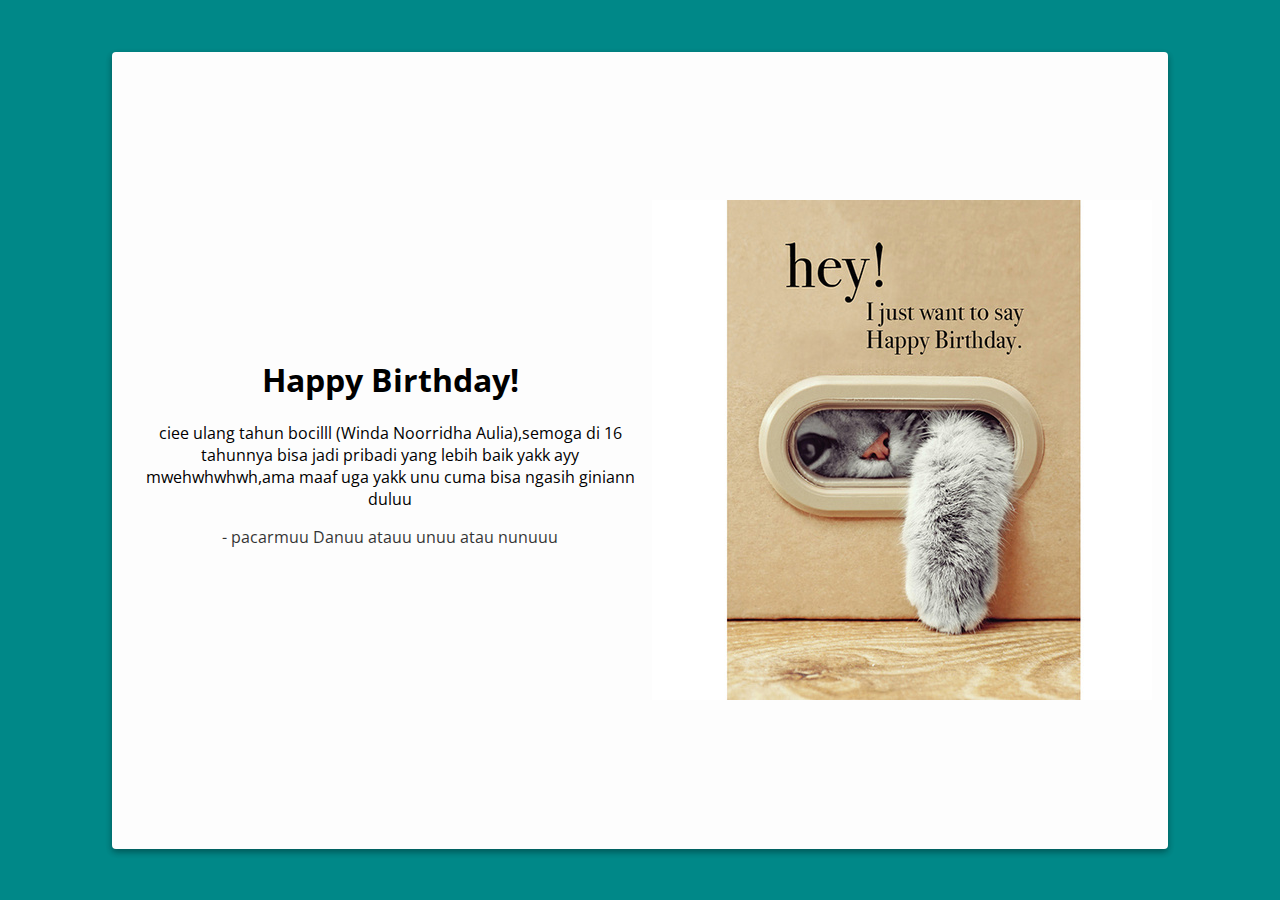
<file: projek 1/index.html>
<!DOCTYPE html>
<html lang="en">
<head>
  <meta charset="UTF-8">
  <meta name="viewport" content="width=device-width, initial-scale=1.0">
  <link rel="stylesheet" href="./style.css">
  <link rel="preconnect" href="https://fonts.gstatic.com">
  <link rel="stylesheet" href="https://fonts.googleapis.com/css2?family=Open+Sans&display=swap">
  <title>Happy Birthday</title>
</head>
<body>
  <div class="card">
    <img src="TM14.jpg" alt="Birthday" class="birthday">
    <div class="text">
      <h1>Happy Birthday!</h1>
      <p>ciee ulang tahun bocilll (Winda Noorridha Aulia),semoga di 16 tahunnya bisa jadi pribadi yang lebih baik yakk ayy mwehwhwhwh,ama maaf uga yakk unu cuma bisa ngasih giniann duluu</p>
      <p class="muted">- pacarmuu Danuu atauu unuu atau nunuuu</p>
    </div>
    <div class="space"></div>
  </div>
</body>
</html>
</file>
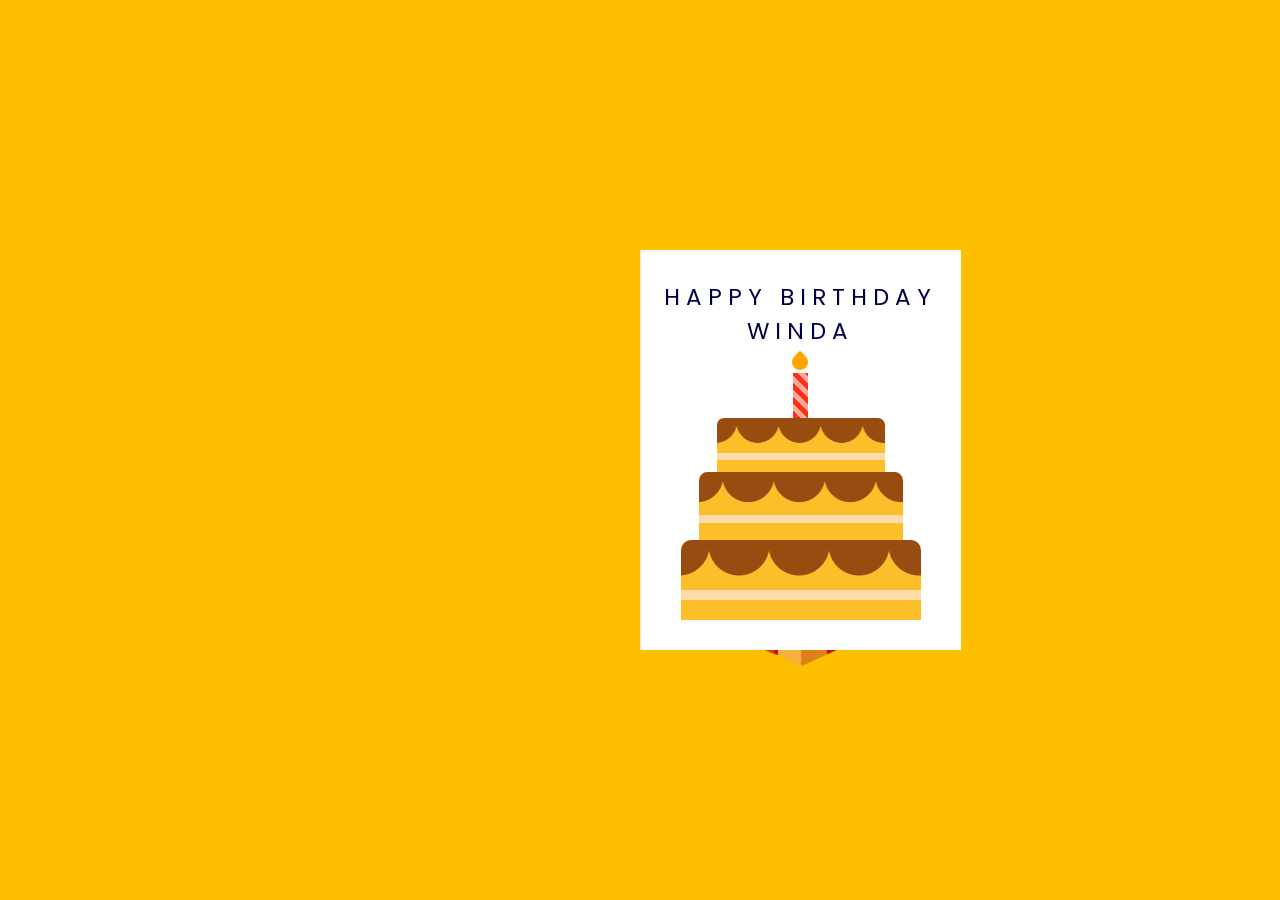
<file: projek 3/index.html>
<!DOCTYPE html>
<html lang="en">
  <head>
    <meta name="viewport" content="width=device-width, initial-scale=1.0" />
    <title>apaa yakk</title>
    <!-- Google Font-->
    <link
      href="https://fonts.googleapis.com/css2?family=Poppins&display=swap"
      rel="stylesheet"
    />
    <!-- Stylesheet -->
    <link rel="stylesheet" href="style.css" />
  </head>
  <body>
    <div class="card">
      <div class="outside">
        <div class="front">
          <p>Happy Birthday winda</p>
          <div class="cake">
            <div class="top-layer"></div>
            <div class="middle-layer"></div>
            <div class="bottom-layer"></div>
            <div class="candle"></div>
          </div>
        </div>
        <div class="back"></div>
      </div>
      <div class="inside">
        <p>panjang umurr yakk cill</p>
        <p>semoga sehat teruss yakk jangan ke rs lagiii.yakk?</p>
        <p>ciyeee dah 16 thun ni yeee,kiww</p>
        <P>unuu sayang sama dedee,i love you mwahhh</P>
        <h1>&#127873;</h1>
      </div>
    </div>
  </body>
</html>
</file>
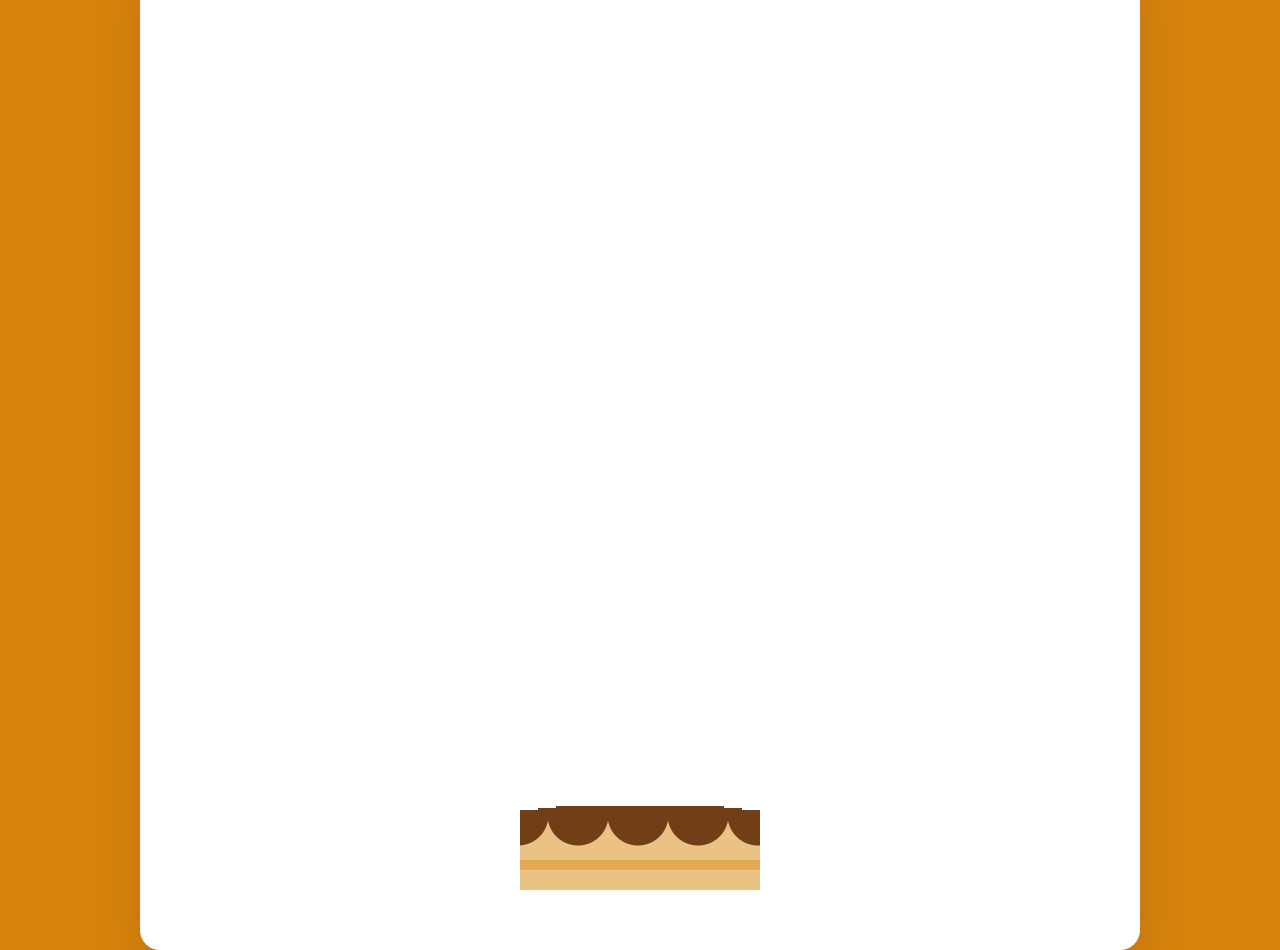
<file: projek 4/index.html>
<!DOCTYPE html>
<html lang="en">
  <head>
    <meta name="viewport" content="width=device-width, initial-scale=1.0" />
    <title>Cake buat bocill</title>
    <!-- Stylesheet -->
    <link rel="stylesheet" href="style.css" />
  </head>
  <body>
    <div class="container">
      <div class="cake">
        <div class="candle"></div>
        <div class="top-layer"></div>
        <div class="middle-layer"></div>
        <div class="bottom-layer"></div>
      </div>
    </div>
  </body>
</html>
</file>
<file: projek 1/style.css>
* {
    transition: all 0.2s ease-in-out;
  }
  
  body {
    background: #008888;
    display: grid;
    place-items: center;
    height: 100vh;
    margin: 0;
    font-family: 'Open Sans', sans-serif;
  }
  
  .card {
    background: #fdfdfd;
    border-radius: 4px;
    height: 85vh;
    width: 80vw;
    box-shadow: 0 3px 6px rgba(0, 0, 0, 0.16), 0 3px 6px rgba(0, 0, 0, 0.23);
    text-align: center;
    display: flex;
    flex-direction: column;
    justify-content: center;
    align-items: center;
    padding: 1em;
    overflow: hidden;
  }
  
  @media only screen and (min-width: 1000px) {
    .card {
      flex-direction: row-reverse;
    }
    .card img.birthday {
      width: 100%;
      max-width: 50vw;
      max-height: unset;
    }
  }
  
  @media only screen and (max-height: 640px) {
    .card {
      flex-direction: row-reverse;
    }
    .card img.birthday {
      width: 100%;
      max-width: 50vw;
      max-height: unset;
    }
  }
  
  img.birthday {
    max-height: 40vh;
  }
  
  .text {
    padding: 1em;
  }
  
  .muted {
    opacity: 0.8;
  }
  
  .space {
    height: 100px;
  }
</file>
<file: projek 3/style.css>
* {
    padding: 0;
    margin: 0;
    box-sizing: border-box;
    font-family: "Poppins", sans-serif;
  }
  body {
    background-color: #fdbf00;
  }
  .card {
    width: 640px;
    height: 400px;
    position: absolute;
    margin: auto;
    left: 0;
    right: 0;
    top: 0;
    bottom: 0;
    -webkit-perspective: 1200px;
    perspective: 1200px;
    transition: 1s;
  }
  .card:hover {
    transform: rotate(-5deg);
  }
  .card:hover .outside {
    transform: rotateY(-130deg);
  }
  .outside,
  .inside {
    height: 100%;
    width: 50%;
    position: absolute;
    left: 50.1%;
  }
  .inside {
    background: linear-gradient(to right, #e7e7e7, #ffffff 30%);
    line-height: 3;
    padding: 0 20px;
    text-align: center;
    display: flex;
    flex-direction: column;
    justify-content: space-around;
    align-items: center;
    left: 50%;
  }
  .outside {
    -webkit-transform-style: preserve-3d;
    transform-style: preserve-3d;
    z-index: 1;
    transform-origin: left;
    transition: 2s;
    cursor: pointer;
  }
  .front,
  .back {
    height: 100%;
    width: 100%;
    position: absolute;
    -webkit-backface-visibility: hidden;
    backface-visibility: hidden;
    transform: rotateX(0deg);
  }
  .front {
    background-color: #ffffff;
  }
  .back {
    transform: rotateY(180deg);
    background: linear-gradient(to left, #e7e7e7, #ffffff 30%);
  }
  .cake {
    width: 100%;
    position: absolute;
    bottom: 30px;
  }
  .top-layer,
  .middle-layer,
  .bottom-layer {
    height: 80px;
    width: 240px;
    background-repeat: repeat;
    background-size: 60px 100px;
    background-position: 28px 0;
    background-image: linear-gradient(
        transparent 50px,
        #fedbab 50px,
        #fedbab 60px,
        transparent 60px
      ),
      radial-gradient(circle at 30px 5px, #994c10 30px, #fcbf29 31px);
    border-radius: 10px 10px 0 0;
    position: relative;
    margin: auto;
  }
  .middle-layer {
    transform: scale(0.85);
    top: 6px;
  }
  .top-layer {
    transform: scale(0.7);
    top: 26px;
  }
  .candle {
    height: 45px;
    width: 15px;
    background: repeating-linear-gradient(
      45deg,
      #fd3018 0,
      #fd3018 5px,
      #ffa89e 5px,
      #ffa89e 10px
    );
    position: absolute;
    margin: auto;
    left: 0;
    right: 0;
    bottom: 202px;
  }
  .candle:before {
    content: "";
    position: absolute;
    height: 16px;
    width: 16px;
    background-color: #ffa500;
    border-radius: 0 50% 50% 50%;
    bottom: 48px;
    transform: rotate(45deg);
    left: -1px;
  }
  .outside p {
    font-size: 23px;
    text-transform: uppercase;
    margin-top: 30px;
    text-align: center;
    letter-spacing: 6px;
    color: #000046;
  }
  .inside h1 {
    font-size: 120px;
    line-height: 120px;
  }
</file>
<file: projek 4/style.css>
*,
*::before,
*::after {
  padding: 0;
  margin: 0;
  box-sizing: border-box;
}
body {
  background-color: #d7830d;
}
.container {
  width: 1000px;
  height: 1000px;
  background-color: #ffffff;
  position: absolute;
  transform: translate(-50%, -50%);
  top: 50%;
  left: 50%;
  border-radius: 20px;
  box-shadow: 0 20px 45px rgba(120, 76, 10, 0.25);
}
.cake {
  width: 100%;
  position: absolute;
  bottom: 60px;
}
.bottom-layer,
.top-layer,
.middle-layer {
  height: 80px;
  width: 240px;
  position: relative;
  margin: auto;
  background-repeat: repeat;
  background-size: 100% 100%, 60px 100px;
  background-position: 28px 0;
  background-image: linear-gradient(
      transparent 50px,
      #e3a953 50px,
      #e3a953 60px,
      transparent 60px
    ),
    radial-gradient(circle at 30px 5px, #713e16 30px, #eac284 31px);
}
.middle-layer {
  transform: scale(0.85);
  top: 72px;
  animation: rise-1 2s forwards;
}
@keyframes rise-1 {
  100% {
    top: 7px;
  }
}
.top-layer {
  transform: scale(0.7);
  top: 144px;
  animation: rise-2 2s 2s forwards;
}
@keyframes rise-2 {
  100% {
    top: 26px;
  }
}
.candle {
  background: repeating-linear-gradient(
    45deg,
    #fd3018 0,
    #fd3018 5px,
    #ffa89e 5px,
    #ffa89e 10px
  );
  height: 45px;
  width: 15px;
  position: absolute;
  margin: auto;
  left: 0;
  right: 0;
  bottom: 0;
  animation: rise-3 1s 4s forwards;
}
@keyframes rise-3 {
  100% {
    bottom: 202px;
  }
}
.candle:after {
  content: "";
  position: absolute;
  height: 16px;
  width: 16px;
  background-color: #ffee54;
  border-radius: 0 50% 50% 50%;
  transform: scale(0) rotate(45deg);
  bottom: 50px;
  left: -0.5px;
  animation: flame 1.5s 5s forwards;
}
@keyframes flame {
  100% {
    transform: scale(1) rotate(45deg);
  }
}
</file>
